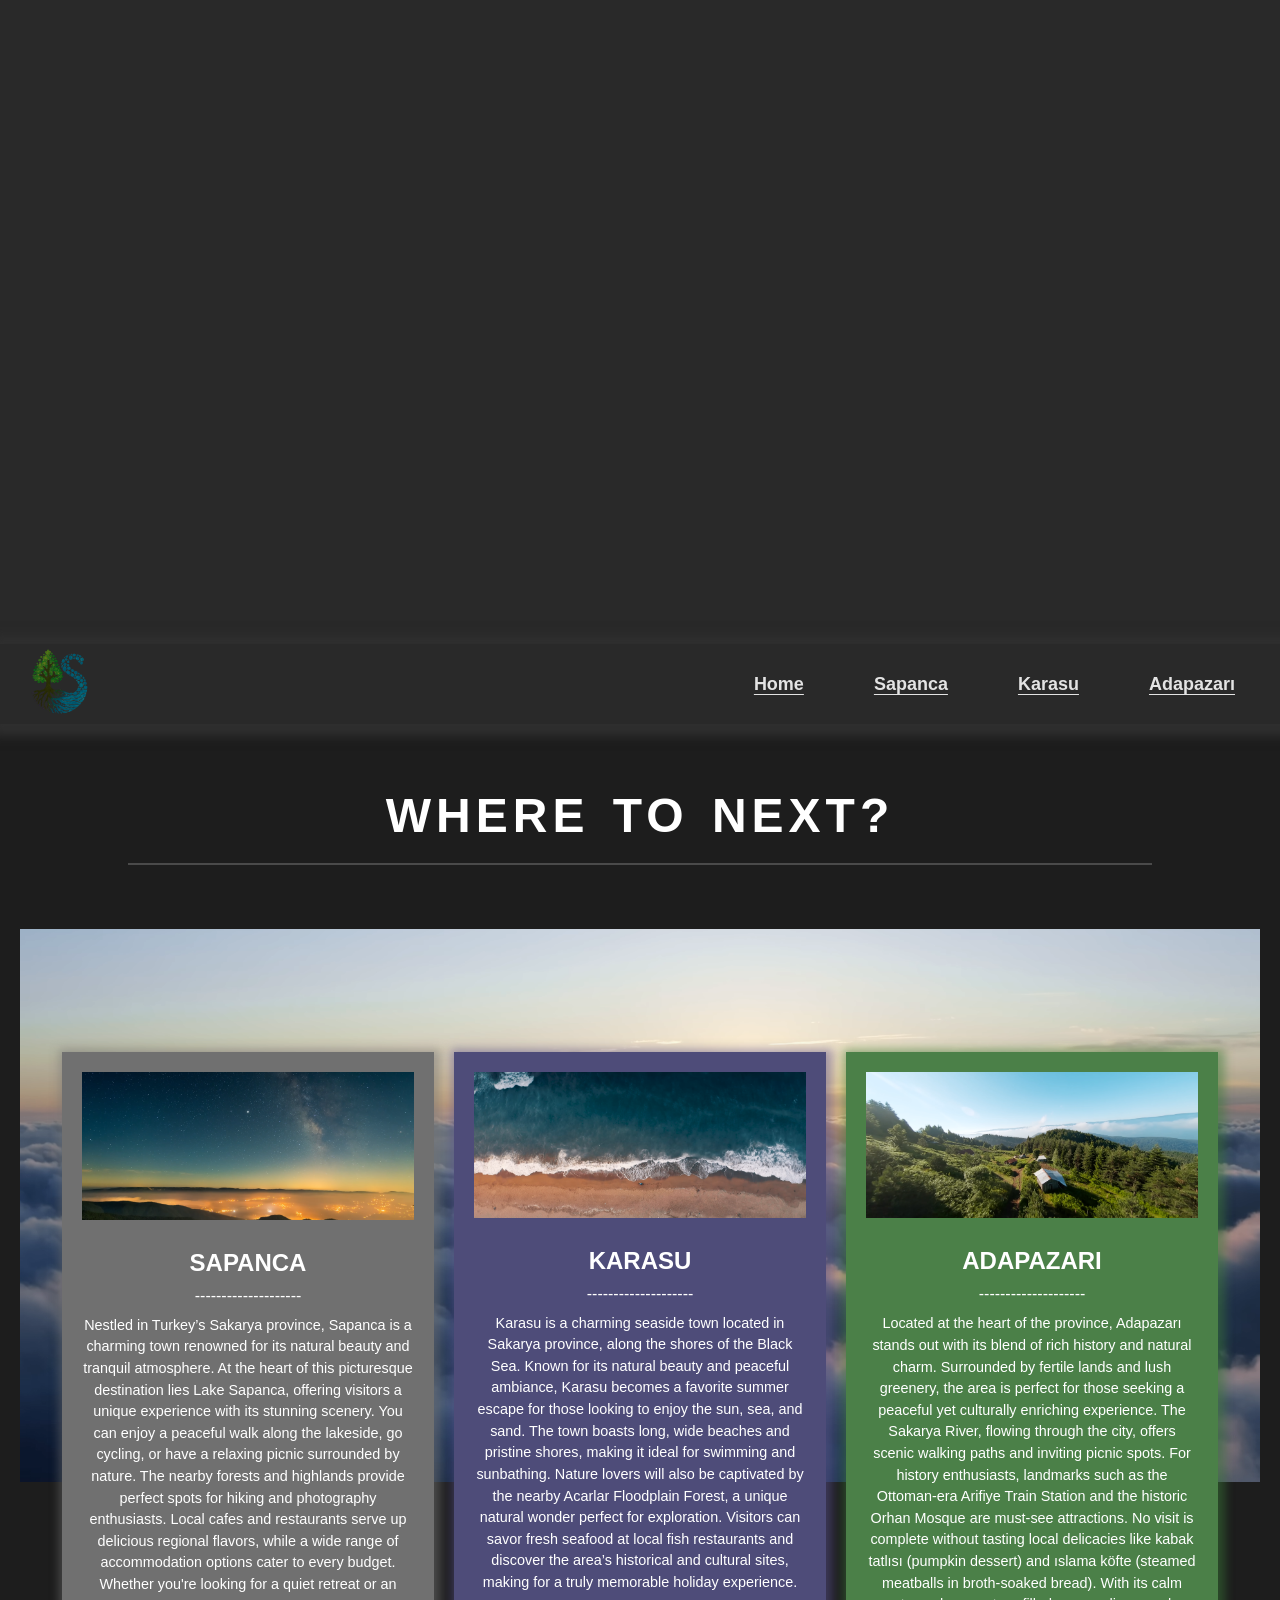
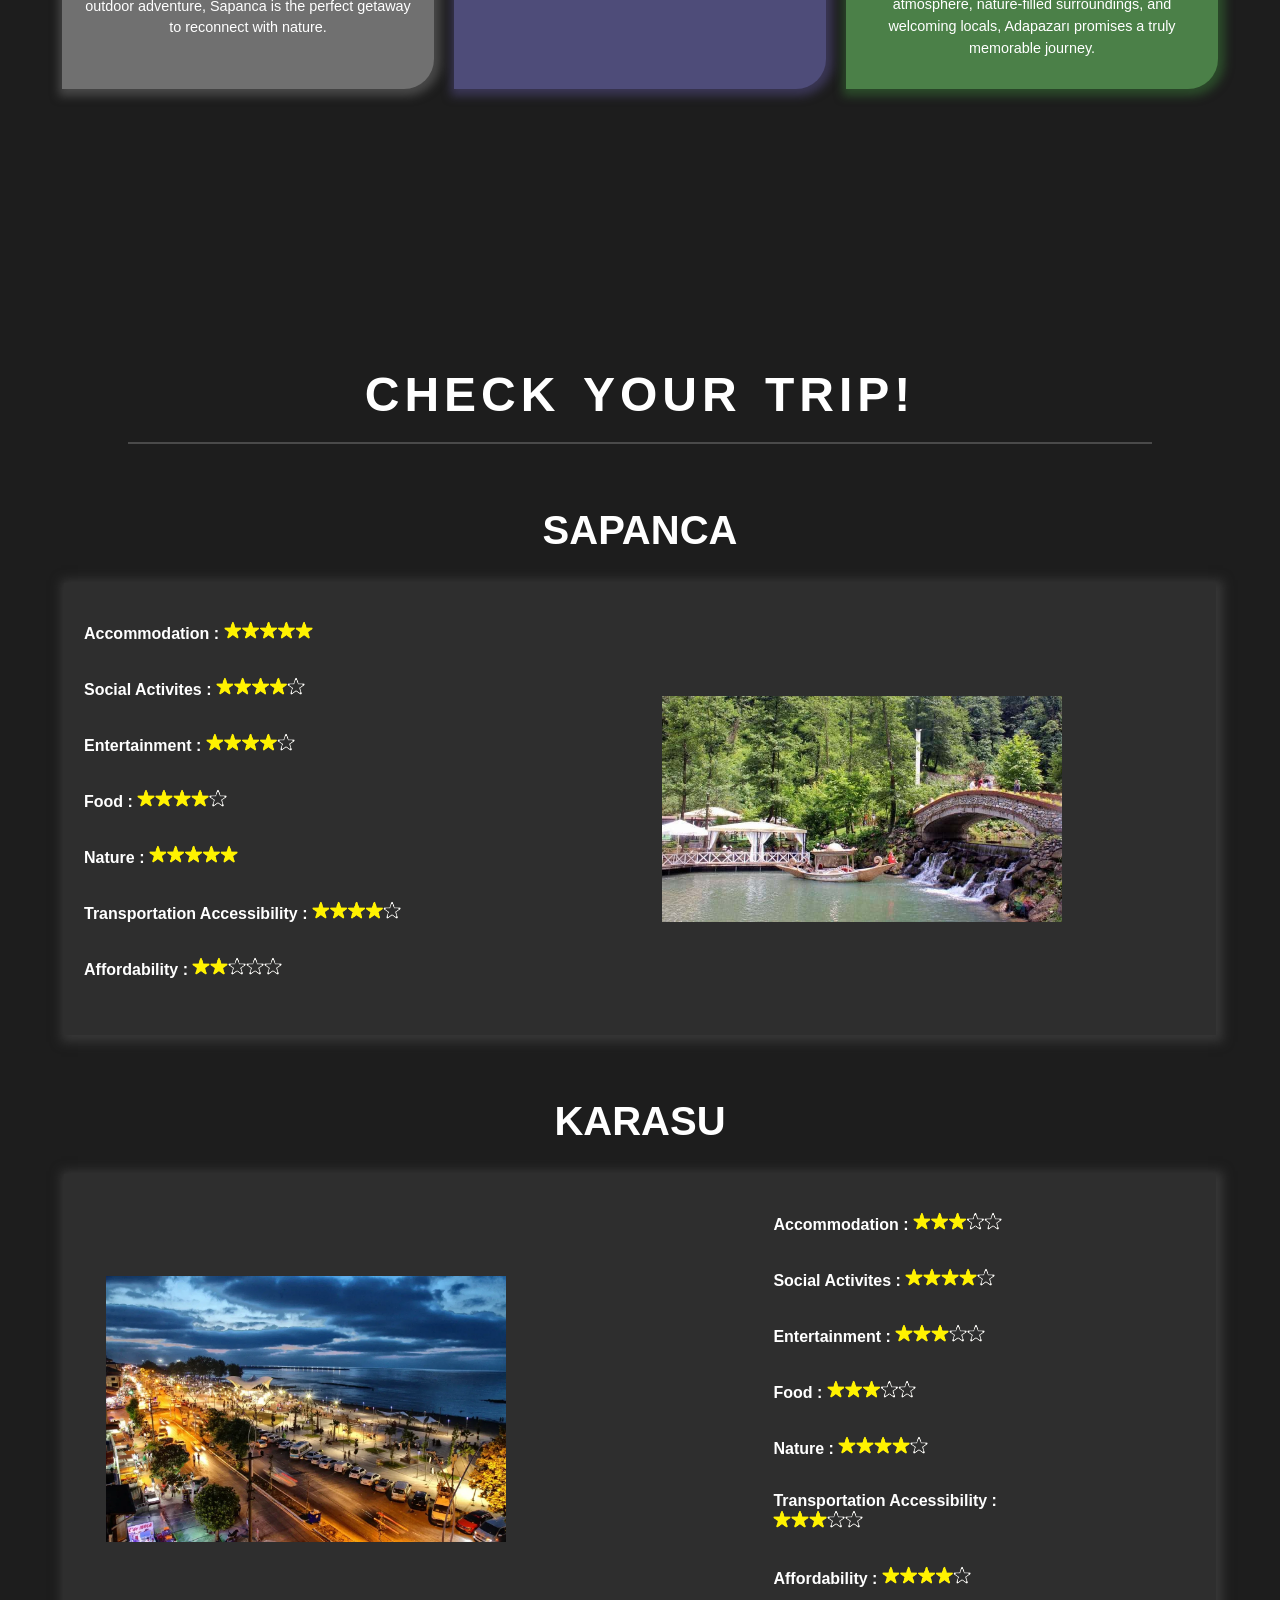
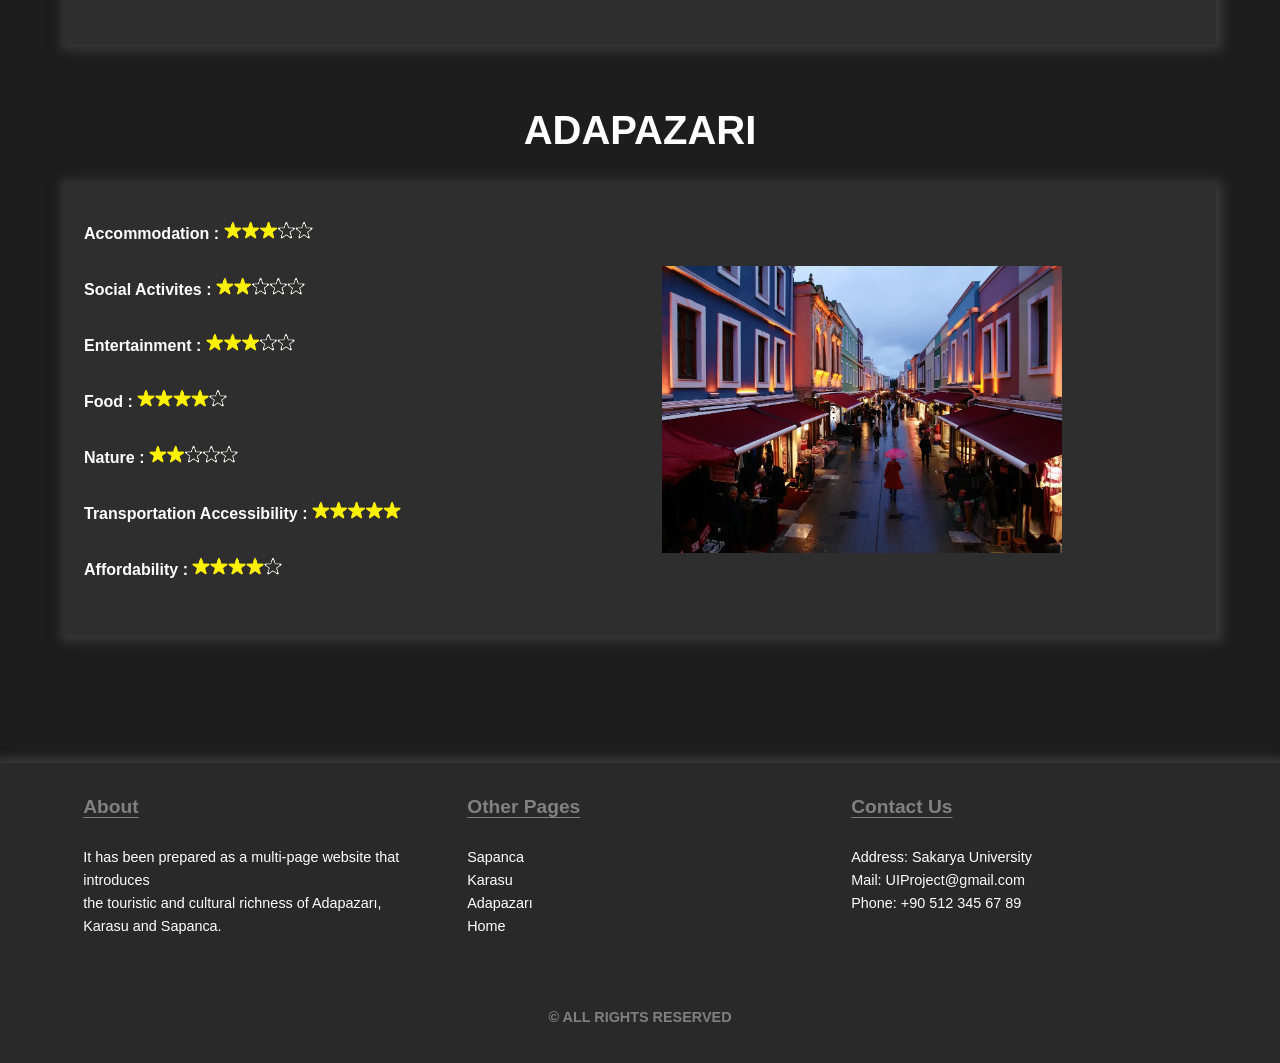
<file: index.html>
<!DOCTYPE html> <!-- THIS PAGE CODED BY SEMİH BULUT-->
<html>

<head>
  <title>Sakarya Travel Guide</title>
  <meta name="desription" content="Sakarya Guide">
  <meta name="keyword" content="Sakarya, Karasu, Adapazarı, Sapanca, Turkey, Guide, Visit">
  <meta name="viewport" content="width=device-width, initial-scale=1.0">
  <link rel="shortcut icon" href="./Images/favicon-16x16.png">
  <link rel="stylesheet" href="./Styles/style.css">
</head>

<body>
  <section class="introVideo">
    <div class="videoBG"><video class="intro" autoplay loop muted playsinline>
        <source src="./Videos/intro.mp4" type="video/mp4">
      </video>
    </div>
  </section>
  <nav class="topNavBar">
    <div><a href="#"><img src="./Images/logo.png" alt=""></a></div>
    <div class="topNavBarBoxTotal">
      <a href="#">
        <div class="topNavBarBox">
          <a class="topNavBarText" href="#"><p class="topNavBarText">Home</p></a>
        </div>
      </a>
      <a href="">
        <div class="topNavBarBox">
          <a class="topNavBarText" href="./Html/Sapanca.html"><p class="topNavBarText">Sapanca</p></a>
        </div>
      </a>
      <a href="">
        <div class="topNavBarBox">
          <a class="topNavBarText" href="./Html/Karasu.html"><p class="topNavBarText">Karasu</p></a>
        </div>
      </a>
      <a href="">
        <div class="topNavBarBox">
          <a class="topNavBarText" href="./Html/Adapazarı.html"><p class="topNavBarText">Adapazarı</p></a>
        </div>
      </a>
    </div>
  </nav>
  <section class="whereToNext">
    <h3 class="titles">WHERE TO NEXT?</h3>
    <hr>
    <div class="imageDiv">
      <img src="./Images/Landscape1.png" alt="" class="landscapeBG">
      <div class="info1">
        <img src="./Images/Landscape2.png" alt="" class="landscape">
        <div class="info1content">
          <h2>SAPANCA</h2>
          <p class="separator">--------------------</p>
          <p class="infotext">Nestled in Turkey’s Sakarya province, Sapanca is a charming town renowned for its natural
            beauty and tranquil atmosphere. At the heart of this picturesque destination lies Lake Sapanca, offering
            visitors a unique experience with its stunning scenery. You can enjoy a peaceful walk along the lakeside, go
            cycling, or have a relaxing picnic surrounded by nature. The nearby forests and highlands provide perfect
            spots for hiking and photography enthusiasts. Local cafes and restaurants serve up delicious regional
            flavors, while a wide range of accommodation options cater to every budget. Whether you're looking for a
            quiet retreat or an outdoor adventure, Sapanca is the perfect getaway to reconnect with nature.</p>
        </div>
      </div>
      <div class="info2">
        <img src="./Images/Landscape3.png" alt="" class="landscape">
        <div class="info2content">
          <h2>KARASU</h2>
          <p class="separator">--------------------</p>
          <p class="infotext">Karasu is a charming seaside town located in Sakarya province, along the shores of the
            Black Sea. Known for its natural beauty and peaceful ambiance, Karasu becomes a favorite summer escape for
            those looking to enjoy the sun, sea, and sand. The town boasts long, wide beaches and pristine shores,
            making it ideal for swimming and sunbathing. Nature lovers will also be captivated by the nearby Acarlar
            Floodplain Forest, a unique natural wonder perfect for exploration. Visitors can savor fresh seafood at
            local fish restaurants and discover the area’s historical and cultural sites, making for a truly memorable
            holiday experience.</p>
        </div>
      </div>
      <div class="info3">
        <img src="Images/Landscape4.png" alt="" class="landscape">
        <div class="info3content">
          <h2>ADAPAZARI</h2>
          <p class="separator">--------------------</p>
          <p class="infotext">Located at the heart of the province, Adapazarı stands out with its blend of rich history
            and natural charm. Surrounded by fertile lands and lush greenery, the area is perfect for those seeking a
            peaceful yet culturally enriching experience. The Sakarya River, flowing through the city, offers scenic
            walking paths and inviting picnic spots. For history enthusiasts, landmarks such as the Ottoman-era Arifiye
            Train Station and the historic Orhan Mosque are must-see attractions. No visit is complete without tasting
            local delicacies like kabak tatlısı (pumpkin dessert) and ıslama köfte (steamed meatballs in broth-soaked
            bread). With its calm atmosphere, nature-filled surroundings, and welcoming locals, Adapazarı promises a
            truly memorable journey.</p>
        </div>
      </div>
    </div>
  </section>

  <section class="checkYourTrip">
    <h3 class="titles">CHECK YOUR TRIP!</h3>
    <hr>

    <div class="boxTopTitle3">
      <h4>SAPANCA</h4>
    </div>
    <div class="ratingSection">
      <div class="rating">
        <h4>Accommodation : <img class="star" src="./Images/fiveStar.png" alt=""></h4><br>
        <h4>Social Activites : <img class="star" src="./Images/fourStar.png" alt=""></h4><br>
        <h4>Entertainment : <img class="star" src="./Images/fourStar.png" alt=""></h4><br>
        <h4>Food : <img class="star" src="./Images/fourStar.png" alt=""></h4><br>
        <h4>Nature : <img class="star" src="./Images/fiveStar.png" alt=""></h4><br>
        <h4>Transportation Accessibility : <img class="star" src="./Images/fourStar.png" alt=""></h4><br>
        <h4>Affordability : <img class="star" src="./Images/twoStar.png" alt=""></h4><br>
      </div>
      <div class="ratingPhoto">
        <img src="./Images/sap.png" alt="">
      </div>
    </div>

    <div class="boxTopTitle2">
      <h4>KARASU</h4>
    </div>
    <div class="ratingSection">
      <div class="ratingPhoto2">
        <img src="./Images/kara.png" alt="">
      </div>
      <div class="rating2">
        <h4>Accommodation : <img class="star" src="./Images/threeStar.png" alt=""></h4><br>
        <h4>Social Activites : <img class="star" src="./Images/fourStar.png" alt=""></h4><br>
        <h4>Entertainment : <img class="star" src="./Images/threeStar.png" alt=""></h4><br>
        <h4>Food : <img class="star" src="./Images/threeStar.png" alt=""></h4><br>
        <h4>Nature : <img class="star" src="./Images/fourStar.png" alt=""></h4><br>
        <h4>Transportation Accessibility : <img class="star" src="./Images/threeStar.png" alt=""></h4><br>
        <h4>Affordability : <img class="star" src="./Images/fourStar.png" alt=""></h4><br>
      </div>
    </div>

    <div class="boxTopTitle">
      <h4>ADAPAZARI</h4>
    </div>
    <div class="ratingSection">
      <div class="rating">
        <h4>Accommodation : <img class="star" src="./Images/threeStar.png" alt=""></h4><br>
        <h4>Social Activites : <img class="star" src="./Images/twoStar.png" alt=""></h4><br>
        <h4>Entertainment : <img class="star" src="./Images/threeStar.png" alt=""></h4><br>
        <h4>Food : <img class="star" src="./Images/fourStar.png" alt=""></h4><br>
        <h4>Nature : <img class="star" src="./Images/twoStar.png" alt=""></h4><br>
        <h4>Transportation Accessibility : <img class="star" src="./Images/fiveStar.png" alt=""></h4><br>
        <h4>Affordability : <img class="star" src="./Images/fourStar.png" alt=""></h4><br>
      </div>
      <div class="ratingPhoto">
        <img src="./Images/ada.png" alt="">
      </div>
    </div>
  </section>

  <section class="footer">
    <div class="footer">
      <br>
      <div class="footerGeneral">
        <div class="footerAbout">
          <h3>About</h3>
          <br>
          <p>It has been prepared as a multi-page website that introduces <br>
                        the touristic and cultural richness of Adapazarı, Karasu and Sapanca.</p>
        </div>
        <div class="footerPages">
          <h3>Other Pages</h3>
          <br>
          <div class="">
            <a href="./Html/Sapanca.html">Sapanca</a> <br>
          <a href="./Html/Karasu.html">Karasu</a> <br>
          <a href="./Html/Adapazarı.html">Adapazarı</a> <br>
          <a href="#">Home</a>
          </div>
        </div>
        <div class="footerContact">
          <h3>Contact Us</h3>
          <br>
          <p><a
              href="https://www.google.com/maps/@40.7418474,30.3313344,16z?hl=tr&entry=ttu&g_ep=EgoyMDI1MDUyMS4wIKXMDSoASAFQAw%3D%3D">Address:
              Sakarya University</a></p>
          <p><a href="mailto:UIProject@gmail.com">Mail: UIProject@gmail.com</a></p>
          <p><a href="tel:+905123454789">Phone: +90 512 345 67 89</a></p>
        </div>
      </div>
      <br><br>
      <div class="lasttext">
        <p>© ALL RIGHTS RESERVED</p>
      </div>
      <br>
    </div>
  </section>
</body>

</html>
</file>
<file: Styles/style.css>
@import "./nav.css";
@import "./footer.css";
* {
    margin: 0;
    padding: 0;
    box-sizing: border-box;
}

body {
    background-color: rgb(29, 29, 29);
    font-family: Arial, sans-serif;
}

.videoBG {
    position: relative;
    background-color: rgb(41, 41, 41);
    overflow: hidden;
}

.intro {
    width: 100%;
    height: auto;
}

.topNavBar {
    display: flex;
    flex-direction: row;
    align-items: center;
    position: sticky;
    top: 0;
    z-index: 999;
    background-color: rgb(41, 41, 41);
    padding: 10px 0;
    box-shadow: 2px 2px 10px 10px rgb(47, 47, 47);
}

.topNavBar img {
    width: 80px;
    height: 80px;
    margin-bottom: 10px;
}

.topNavBarBoxTotal {
    display: flex;
    flex-wrap: wrap;
    justify-content: center;
    margin: 0;
    gap: 10px;
}

.topNavBarBox {
    display: flex;
    width: auto;
    height: 40px;
    padding: 0 15px;
    margin: 0;
    justify-content: center;
    align-items: center;
}

.topNavBarBoxTotal a{
  text-decoration: none;
  color: inherit;
}

.topNavBarText {
    color: rgb(227, 227, 227);
    text-decoration: underline;
    text-underline-offset: 4px;
    font-weight: bold;
    font-size: 16px;
    transition: transform 0.3s ease;
}

.topNavBar .topNavBarBox:hover .topNavBarText {
    color: orange;
    transform: scale(1.1);
}

.titles {
    text-align: center;
    color: white;
    font-size: 2rem;
    letter-spacing: 5px;
    word-spacing: 5px;
    margin: 20px 0;
}

hr {
    width: 80%;
    margin: 0 auto;
    border: 1px solid rgba(255, 255, 255, 0.2);
}

.imageDiv {
    position: relative;
    width: 100%;
    margin: 20px 0;
}

.landscapeBG {
    width: 100%;
    height: auto;
    display: block;
}

.info1, .info2, .info3 {
    position: relative;
    width: 90%;
    max-width: 400px;
    height: auto;
    margin: 20px auto;
    padding: 20px;
    background-color: rgb(112, 112, 112);
    color: white;
    font-size: 1rem;
    border-radius: 0 0 30px 0;
    box-shadow: 2px 2px 10px 5px rgba(116, 116, 116, 0.5);
    transition: transform 0.3s ease;
    transform: translateY(-450px);
}

.info2 {
    background-color: rgb(78, 76, 121);
    box-shadow: 2px 2px 10px 5px rgba(88, 80, 142, 0.5);
}

.info3 {
    background-color: rgb(75, 128, 72);
    box-shadow: 2px 2px 10px 5px rgba(58, 122, 56, 0.5);
}

.info1:hover, .info2:hover, .info3:hover {
    transform: translateY(-550px);
}

.landscape {
    width: 100%;
    height: auto;
    margin: 0 0 15px 0;
}

h2 {
    font-size: 1.5rem;
    text-align: center;
    margin: 10px 0;
}

.separator {
    text-align: center;
    margin: 10px 0;
}

.infotext {
    font-size: 0.9rem;
    margin: 10px 0;
    text-align: center;
    line-height: 1.5;
}

.ratingSection {
    width: 90%;
    max-width: 1200px;
    background-color: rgb(46, 46, 46);
    margin: 30px auto;
    display: flex;
    flex-direction: column;
    box-shadow: 2px 2px 10px 5px rgb(55, 55, 55);
    padding: 20px;
}

.rating, .rating2 {
    width: 100%;
    margin: 10px 0;
}

.rating2{
    padding-left: 22%;
}

.ratingPhoto, .ratingPhoto2 {
    width: 100%;
    margin: 20px 0;
}

.ratingPhoto img, .ratingPhoto2 img {
    width: 100%;
    max-width: 400px;
    display: block;
    margin: 0 auto;
}

.rating h4, .rating2 h4 {
    font-size: 1rem;
    color: white;
    margin: 8px 0;
}

.star {
    height: 18px;
    object-fit: contain;
}

.boxTopTitle h4, .boxTopTitle2 h4, .boxTopTitle3 h4 {
    font-size: 1.8rem;
    color: white;
    margin: 20px 5%;
    text-align: center;
}

.footer {
    background-color: rgb(41, 41, 41);
    box-shadow: 2px 2px 10px 5px rgb(55, 55, 55);
    width: 100%;
    margin-top: 10%;
}

.footerGeneral {
    display: flex;
    flex-direction: column;
    padding: 0 5%;
}

.footerAbout, .footerPages, .footerContact {
    width: 100%;
    margin: 15px 0;
    text-align: center;
}

.footerPages a{
    text-decoration: none;
}

.footerContact a{
    text-decoration: none;
}

.footerPages a:hover{
    color: orange;
}

.footerContact a:hover{
    color:orange;
}

.footerGeneral h3 {
    text-decoration: underline;
    text-underline-offset: 4px;
    font-size: 1.2rem;
    color: rgb(129, 129, 129);
    margin-bottom: 10px;
}

.footerGeneral p, .footerGeneral a {
    color: white;
    font-size: 0.9rem;
    line-height: 1.6;
}

.lasttext {
    text-align: center;
    font-size: 0.9rem;
    color: gray;
    font-weight: bold;
    margin: 20px 0;
}

.checkYourTrip {
    margin-top: -15%;
}

.imageDiv, .boxTopTitle3, .boxTopTitle2, .boxTopTitle, .whereToNext{
    margin-top: 5%;
}

@media (min-width: 768px) {
    .topNavBar {
        flex-direction: row;
        justify-content: space-between;
        padding: 0 20px;
        height: 80px;
    }
    
    .topNavBar img {
        margin: 0;
    }
    
    .topNavBarBoxTotal {
        margin: 0;
    }
    
    .topNavBarBox {
        margin: 0 10px;
    }
    
    .topNavBarText {
        font-size: 18px;
    }
    
    .titles {
        font-size: 2.5rem;
    }
    
    .imageDiv {
        display: flex;
        flex-wrap: wrap;
        justify-content: center;
        gap: 20px;
        padding: 0 20px;
    }
    
    .info1, .info2, .info3 {
        position: static;
        width: 45%;
        margin: 0;
    }
    
    .ratingSection {
        flex-direction: row;
        align-items: center;
    }
    
    .rating, .rating2 {
        width: 50%;
    }
    
    .ratingPhoto, .ratingPhoto2 {
        width: 40%;
    }
    
    .footerGeneral {
        flex-direction: row;
        justify-content: space-around;
    }
    
    .footerAbout, .footerPages, .footerContact {
        width: 30%;
        text-align: left;
    }
}

@media (min-width: 1024px) {
    .info1, .info2, .info3 {
        width: 30%;
    }
    
    .titles {
        font-size: 3rem;
    }
    
    .boxTopTitle h4, .boxTopTitle2 h4, .boxTopTitle3 h4 {
        font-size: 2.5rem;
    }
}
</file>
